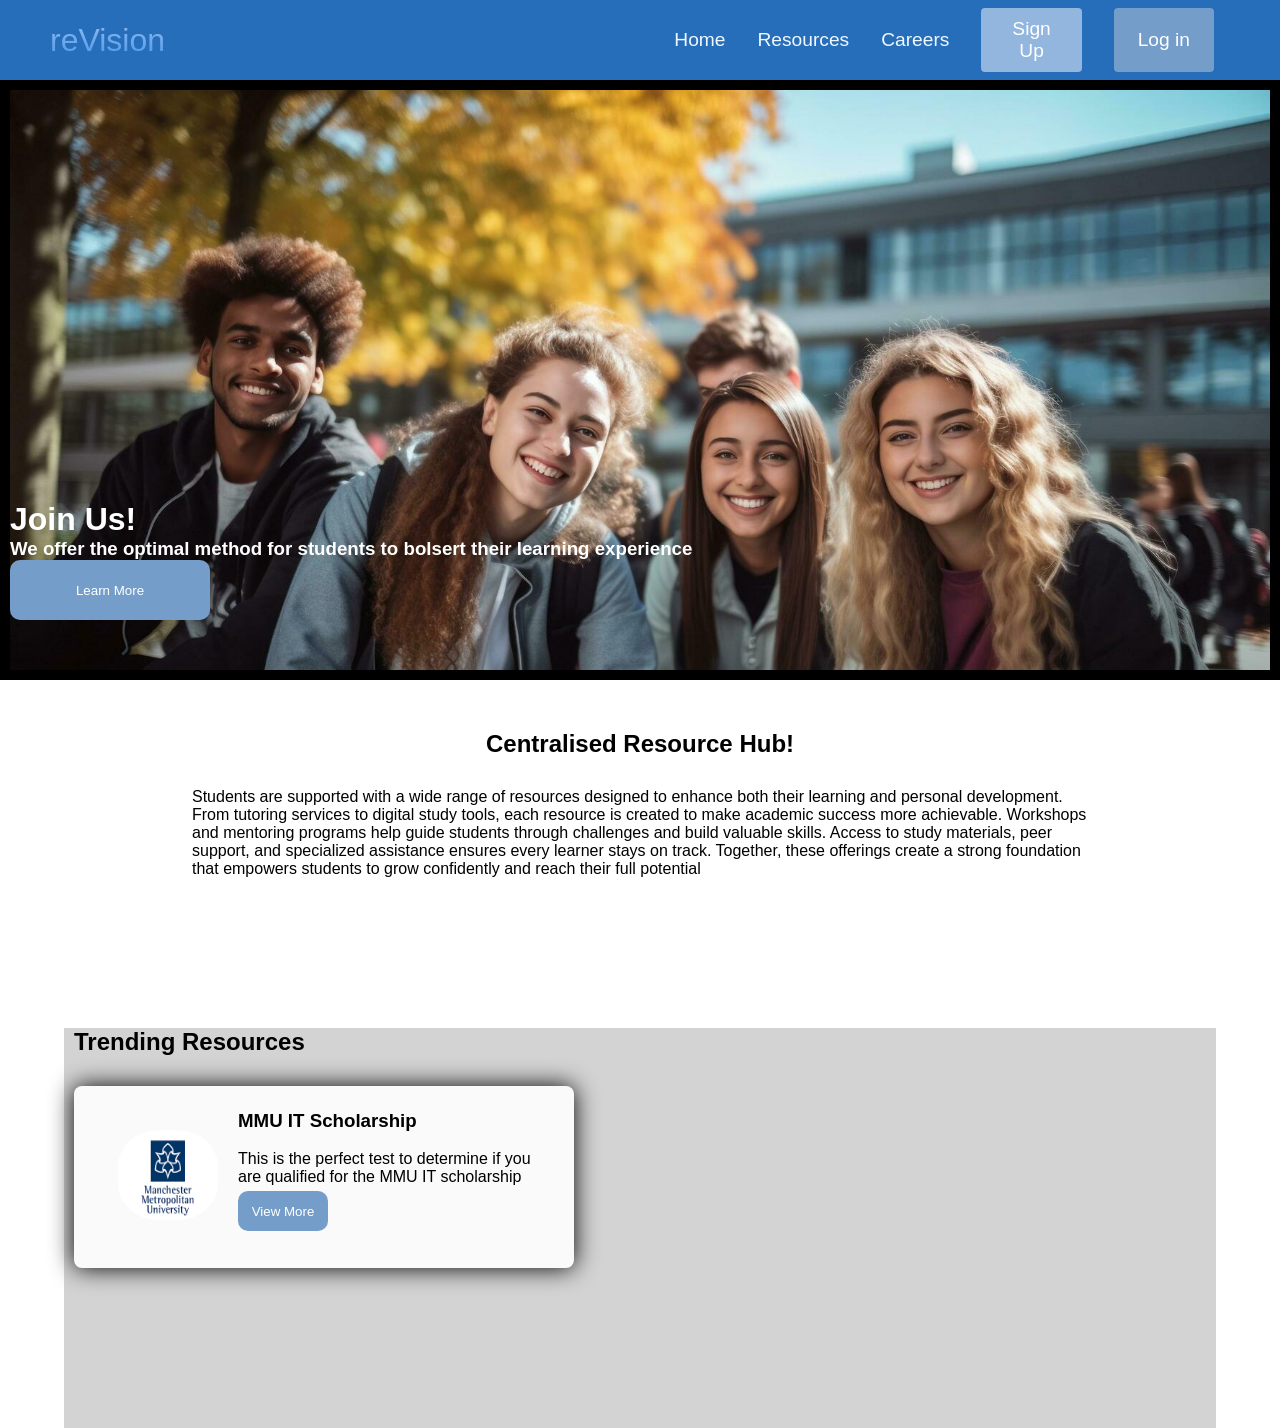
<file: index.html>
<!DOCTYPE html>
<html lang="en">
    <head>
        <meta charset="UTF-8">
        <meta name="viewport" content="width=device-width, initial-scale=1.0">
        <title>reVision - Home Page</title>
        <link rel="stylesheet" href="styles.css">
    </head>

<body>
    <nav class="navbar">
        <div class="navbar_container">
            <a href="./index.html" id="navbar_logo">reVision</a>
            <div class="navbar_toggle" id="mobile-menu">
                <span class="bar"></span>
                <span class="bar"></span>
                <span class="bar"></span>
            </div>
            <ul class="navbar_menu">
                <li class="navbar_item">
                    <a href="./index.html" class="navbar_links">Home</a>
                </li>
                <li class="navbar_item">
                    <a href="./resources.html" class="navbar_links">Resources</a>
                </li>
                <li class="navbar_item">
                    <a href="./careers.html" class="navbar_links">Careers</a>
                </li>
                <li class="navbar_btn">
                    <a href="./signup.html" class="button_SignUp">Sign Up</a>
                </li>
                <li class="navbar_btn">
                    <a href="./login.html" class="button_Login">Log in</a>
                </li>
            </ul>
        </div>
    </nav>

        <div class="div1">
        
        <div class="div1c1">
            <h1 class="conText1"> Join Us! </h1>
        </div> 
        
        <div class="div1c2">
            <h3 class="context3"> We offer the optimal method for students to bolsert their learning experience </h3>
        </div>

        <div class="div1c3">
            <a href="">
                <button class="conButton">Learn More</button>
            </a>
        </div>
        



    </div>

    <div class="divhalf">
        <h2> Centralised Resource Hub!</h2>
        <P>
            Students are supported with a wide range of resources designed to enhance both their learning and personal development.
From tutoring services to digital study tools, each resource is created to make academic success more achievable.
Workshops and mentoring programs help guide students through challenges and build valuable skills.
Access to study materials, peer support, and specialized assistance ensures every learner stays on track.
Together, these offerings create a strong foundation that empowers students to grow confidently and reach their full potential
        </P>
    </div>

    <div class="div2">

        <h2 class="h2_d2">Trending Resources</h2>
        <div class="card">
        <div class="class_section">
            <img src="Logo.png" class="card_image">
        </div>

        <div class="class_section">
            
            <h3 class="c_title"> MMU IT Scholarship </h3> <br>
            <p class="c_body"> This is the perfect test to determine if you are qualified for the MMU IT scholarship </p>
            
            <div>
                <a href="">
                    <button class="cardButton">View More</button>
                </a>
            </div>
            
        </div>


    </div>

    </div>
    </div>

    <script src="app.js"></script>
</body>
</html>
</file>
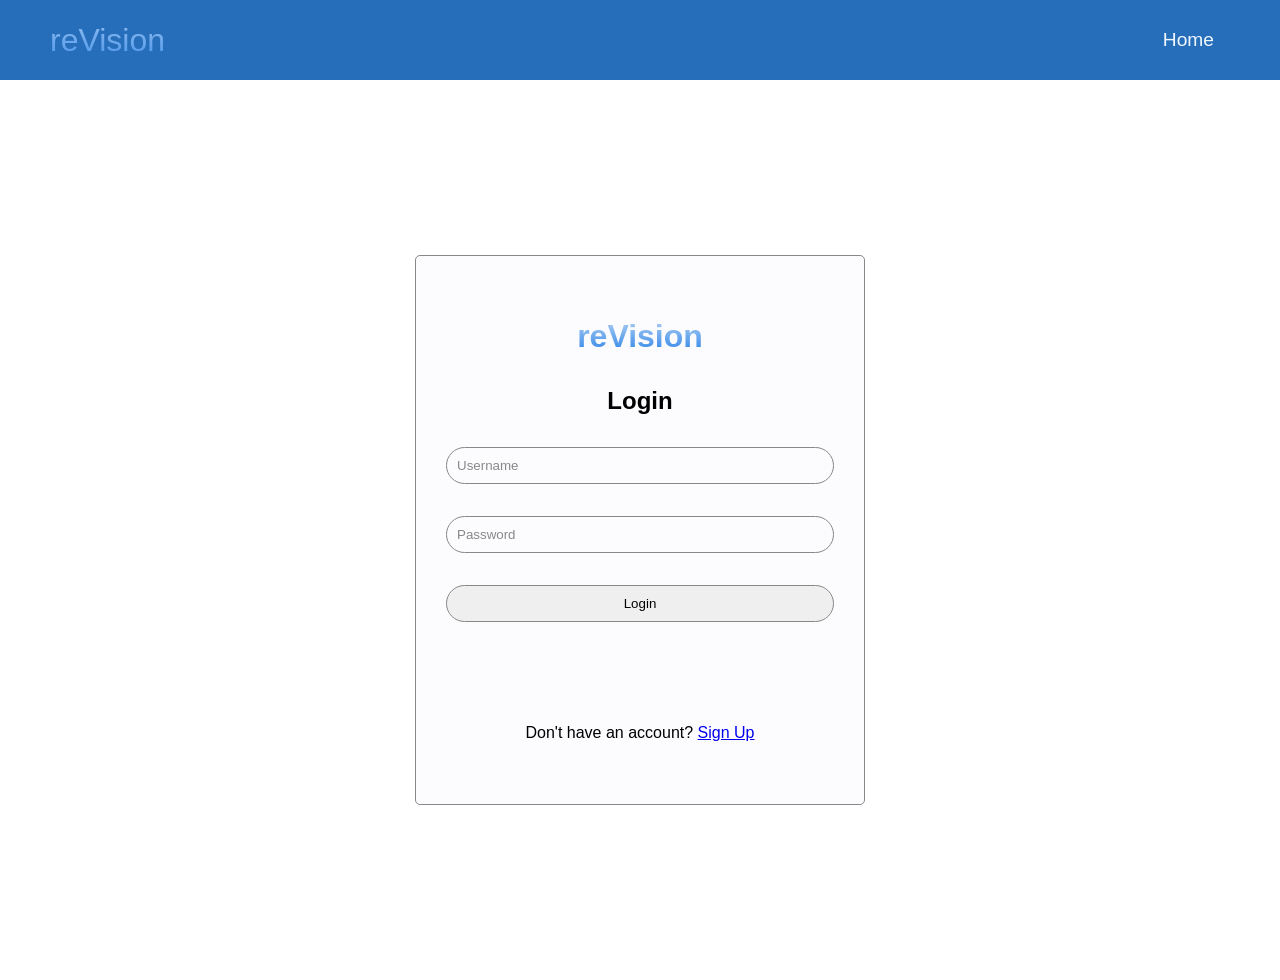
<file: login.html>
<!DOCTYPE html>
<html lang="en">
    <head>
        <meta charset="UTF-8">
        <meta name="viewport" content="width=device-width, initial-scale=1.0">
        <title>reVision - Login</title>
        <link rel="stylesheet" href="styles.css">
    </head>

<body>
    <nav class="navbar">
        <div class="navbar_container">
            <a href="./index.html" id="navbar_logo">reVision</a>
            <div class="navbar_toggle" id="mobile-menu">
                <span class="bar"></span>
                <span class="bar"></span>
                <span class="bar"></span>
            </div>
            <ul class="navbar_menu">
                <li class="navbar_item">
                    <a href="./index.html" class="navbar_links">Home</a>
            </ul>
        </div>
    </nav>
    <div class="loginsignup_form">
        <form id="loginForm">
            <div id="login-container">
                <h1 id="logo-container">reVision</h1>
                <h2>Login</h2>

                <input class="login_input" id="username" type="text" placeholder="Username" name="username" required>
                <input class="login_input" id="password" type="password" placeholder="Password" name="password" required>

                <button class="login_input" id="login_button" type="submit">Login</button>

                <div id="message" style="margin-top: 1rem; font-size: 0.95rem; min-height: 1.4rem;"></div>

                <p>Don't have an account? <a href="./signup.html">Sign Up</a></p>
            </div>
        </form>
    </div>

    <script src="app.js"></script>
</body>
</html>
</file>
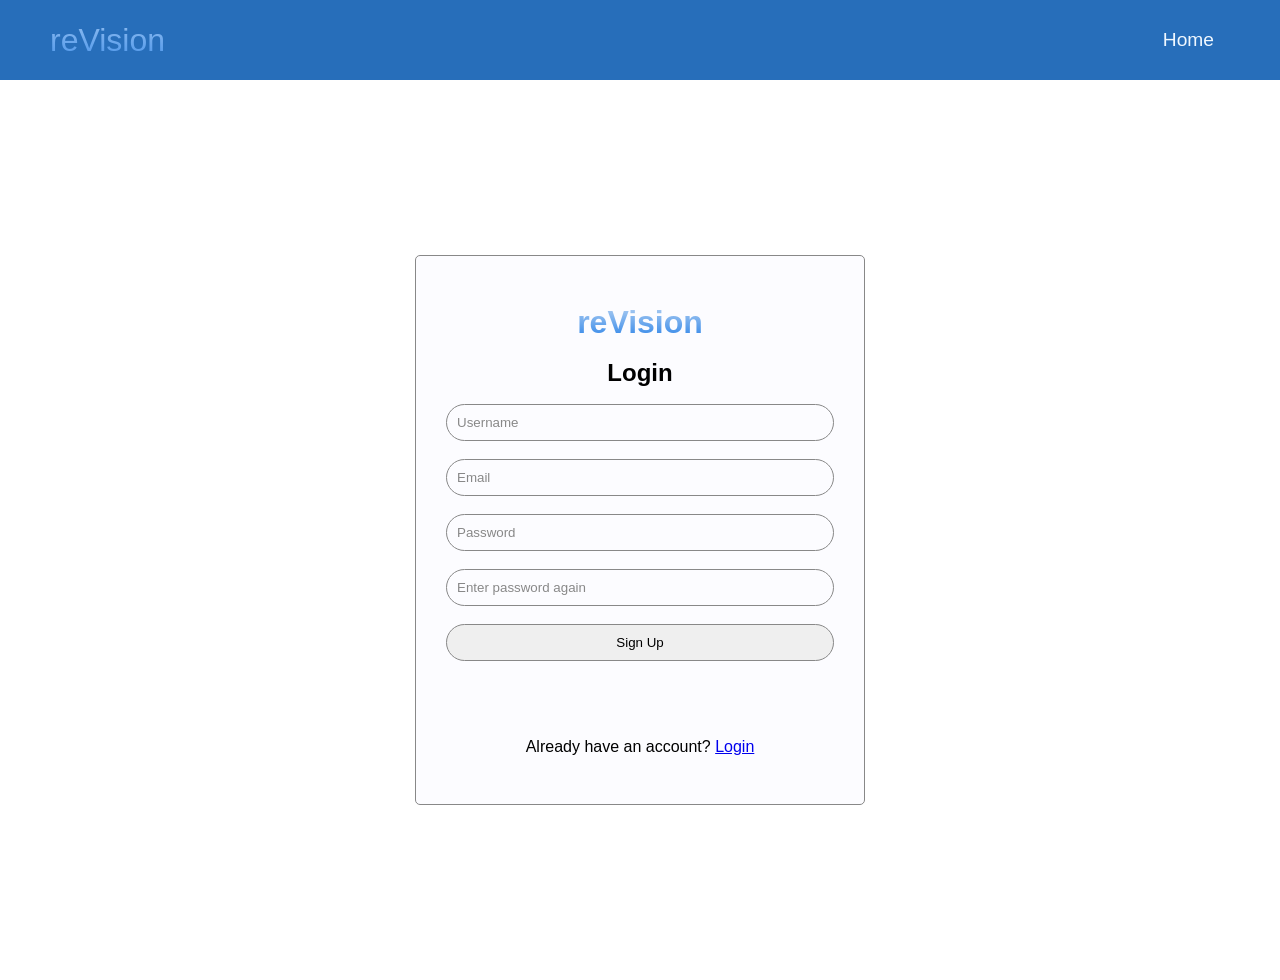
<file: signup.html>
<!DOCTYPE html>
<html lang="en">
    <head>
        <meta charset="UTF-8">
        <meta name="viewport" content="width=device-width, initial-scale=1.0">
        <title>reVision - Sign Up</title>
        <link rel="stylesheet" href="styles.css">
    </head>

<body>
    <nav class="navbar">
        <div class="navbar_container">
            <a href="./index.html" id="navbar_logo">reVision</a>
            <div class="navbar_toggle" id="mobile-menu">
                <span class="bar"></span>
                <span class="bar"></span>
                <span class="bar"></span>
            </div>
            <ul class="navbar_menu">    
                <li class="navbar_item">
                    <a href="./index.html" class="navbar_links">Home</a>
            </ul>
        </div>
    </nav>
    <div class="loginsignup_form">
        <form id="signup" action="#" method="post">
            <div id="login-container">
                <h1 id="logo-container">reVision</h1>
                <h2>Login</h2>

                <input class="login_input" id="userName" type="text" placeholder="Username" name="username">
                <input class="login_input" id="email" type="text" placeholder="Email" name="email">
                <input class="login_input" id="passWord" type="password" placeholder="Password" name="password">
                <input class="login_input" id="rePassword" type="password" placeholder="Enter password again" name="repassword">

                <button class="login_input" id="signup_button" type="submit">Sign Up</button>

                <p>Already have an account? <a href="./login.html">Login</a></p>
            </div>
        </form>
    </div>
    <script src="app.js"></script>
</body>
</html>
</file>
<file: styles.css>
* {
    box-sizing: border-box;
    margin: 0;
    padding: 0;
    font-family: Verdana, Geneva, Tahoma, sans-serif;
}

.navbar {
    background: #276eba;
    height: 80px;
    display: flex;
    justify-content: center;
    align-items: center;
    font-size: 1.2rem;
    position: sticky;
    top: 0;
    z-index: 99;
}

.navbar_container {
    display: flex;
    justify-content: space-between;
    height: 80px;
    z-index: 1;
    width: 100%;
    max-width: 1300px;
    margin: 0 auto;
    padding: 0 50px;
}

#navbar_logo, #logo-container {
    background-color: #1657a1;
    background-image: linear-gradient(to top, #2781e8 0%, #b6d2f2 100%);
    background-size: 100%;
    -webkit-background-clip: text;
    -moz-background-clip: text;
    -webkit-text-fill-color: transparent;
    -moz-text-fill-color: transparent;
    display: flex;
    align-items: center;
    cursor: pointer;
    text-decoration: none;
    font-size: 2rem;
}

.fa-gem {
    margin-right: 0.5rem;
}

.navbar_menu {
    display: flex;
    align-items: center;
    list-style: none;
    text-align: center;
}

.navbar_item {
    height: 80px;
}

.navbar_links {
    color: aliceblue;
    display: flex;
    align-items: center;
    justify-content: center;
    text-decoration: none;
    padding: 0 1rem;
    height: 100%;
}

.navbar_btn {
    display: flex;
    justify-content: center;
    align-items: center;
    padding: 0 1rem;
    width: 100%;
}

.button_SignUp {
    display: flex;
    justify-content: center;
    align-items: center;
    text-decoration: none;
    padding: 10px 20px;
    height: 100%;
    width: 100%;
    border: none;
    outline: none;
    border-radius: 4px;
    background: #92b6de;
    color: white;
}

.button_Login {
    display: flex;
    justify-content: center;
    align-items: center;
    text-decoration: none;
    padding: 21px 20px;
    height: 100%;
    width: 100%;
    border: none;
    outline: none;
    border-radius: 4px;
    background: #759dc9;
    color: white;
}

.button_Login:hover, .button_SignUp:hover, .navbar_links:hover {
    background: #1657a1;
    transform: all 0.3s ease;
}

@media screen and (max-width: 960px) {
    .navbar_container {
        display: flex;
        justify-content: space-between;
        height: 80px;
        z-index: 1;
        width: 100%;
        max-width: 1300px;
        padding: 0;
    }

    .navbar_menu {
        display: grid;
        grid-template-columns: auto;
        margin: auto;
        width: 100%;
        position: absolute;
        top: -1000px;
        opacity: 0;
        transition: all 0.4s ease;
        height: 50vh;
        z-index: -1;
        background: #1657a1;
    }

    .navbar_menu.active {
        background: #1657a1;
        top: 100%;
        opacity: 1;
        transition: all 0.4s ease;
        z-index: 99;
        height: 60vh;
        font-size: 1.6rem;
    }

    #navbar_logo {
        padding-left: 25px;
    }

    .navbar_toggle .bar {
        width: 25px;
        height: 3px;
        margin: 5px auto;
        transition: all 0.3s ease-in-out;
        background: #ffffff;

    }

    .navbar_item {
        width: 100%;
    }

    .navbar_links {
        text-align: center;
        padding: 2rem;
        width: 100%;
        display: table;
    }

    #mobile-menu {
        position: absolute;
        top: 20%;
        right: 5%;
        transform: translate(5%, 20%);
    }

    .navbar_btn {
        padding: 2rem;
    }

    .button_Login {
        display: flex;
        justify-content: center;
        align-items: center;
        width: 80%;
        height: 80px;
        margin: 0;   
    }

    .button_SignUp {
        display: flex;
        justify-content: center;
        align-items: center;
        width: 80%;
        height: 80px;
        margin: 0;
    }

    .navbar_toggle .bar {
        display: block;
        cursor: pointer;
    }

    #mobile-menu.is-active .bar:nth-child(2) {
        opacity: 0;
    }

    #mobile-menu.is-active .bar:nth-child(1) {
        transform: translateY(8px) rotate(45deg);
    }

    #mobile-menu.is-active .bar:nth-child(3) {
        transform: translateY(-8px) rotate(-45deg);
    }
}

.loginsignup_form {
    display: flex;
    flex-direction: column;
    justify-content: center;
    align-items: center;
    min-height: 100vh;
}

#login-container {
    display: flex;
    flex-direction: column;
    justify-content: space-evenly;
    align-items: center;
    background-color: #FCFCFF;
    border: 1px solid #888888;
    width: 450px;
    height: 550px;
    padding: 30px;
    margin: 20px;
    border-radius: 5px;
}

.login_input {
    border-radius: 20px;
    border: 1px solid #888888;
    width: 100%;
    padding: 10px;
}

input[type=text], input[type=password] {
    color: #000000;
    background-color: transparent;
    transition: border-color .2s linear;
}

input::placeholder {
    color: #888888;
}

input[type=text]:focus, input[type=text]:hover,
input[type=password]:focus, input[type=password]:hover {
    outline: none;
    border-color: #000000;
    transition: border-color .2s linear;
}

#login_button {
    color: #000000;
    transition: background-color .2s linear, color .2s linear;
}

#login_button:hover {
    cursor: pointer;
    background-color: #888888;
    color: white;
    transition: background-color .2s linear, color .2s linear;
}


.div1 {
    display: flex;
    justify-content: flex-end;
    align-items: first baseline;
    flex-direction: column;
    background-color: aqua;
    width: 100%;
    height: 600px;
    background-image: url("students-in-university-free-photo.jpg");
    background-size: cover;
    color: #ffffff;
    padding-bottom: 50px;
    border-color: black;
    border-style:solid;
    border-width: 10px;
}




.img1 {
    width: 100%;
    height: 500px;
}

.conButton {
    text-decoration: none;
    padding: 21px 20px;
    height: 60px;
    width: 200px;
    border:#1657a1;
    outline:#1657a1;
    border-radius: 10px;
    background: #759dc9;
    color: white;
    gap: 30px;

}



.divhalf {
    display: flex;
    justify-content: center;
    align-items: center;
    flex-direction: column;
    width: 70%;
    margin-left: auto;
    margin-right: auto;
    margin-top: 50px;
    margin-bottom: 150px;
    gap: 30px;
}

.div2 {
    margin-left: auto;
    margin-right: auto;
    margin-top: 40px;
    display: flex;
    justify-content: flex-start;
    align-items: first baseline;
    flex-direction: column;
    gap: 30px;
    background-color: #D3D3D3;
    width: 90%;
    height: 400px;
    color: black;
   
    padding-left: 10px;
    border-width: 10px;
}

.div2body {
    align-self: center;
    justify-self: center;
}


.card {
    display: flex;
    padding: 24px;
    box-shadow: 0 0 24px rgb(0, 0, 0, 1);
    width: 500px;
    
    border-radius: 8px;
    text-decoration: none;
    color: black;
    background: #fafafa;
    transition: background 0.25;


}


.card:hover {
    background: white;
    width: 510px;
    height: 200px;
}

.card_image {
    width: 100px;
    height: 90px;
    border-radius: 40%;
    margin: 20px;
}

.card_title {
    margin-top: 0;
    font-size: 19px;
    font-weight: bold;
    padding-bottom: 5px;
}

.card_body{
    line-height: 1.5;
    font-size: 15px;
    font-family: 'inconsolata', sans-serif;
    font-weight: 600;
}

.cardButton {
    text-decoration: none;
    padding: 5px;
    height: 40px;
    width: 90px;
    border:#1657a1;
    outline:#1657a1;
    border-radius: 10px;
    background: #759dc9;
    color: white;
    margin-top: 5px;

}

.search_container {
    width: 100%;
    height: 10vh;
    display: flex;
    align-items: left;
    justify-content: center;
    padding: 50px;
}

.search_form {
    width: 600px;
    height: 55px;
    display: flex;
}

.search_form input{
    flex: 1;
}

.search_form button{
    padding: 10px 50px;
    letter-spacing: 1px;
    cursor: pointer;
}

.user_cards1 {
    display: grid;
    grid-template-columns: repeat(auto-fill, minmax(1400px, 1fr));  
    gap: 1.5rem;                                                 
    padding: 2rem 1rem;                                           
    max-width: 1400px;                                            
    margin: 0 auto;                                               
    width: 100%;                                                  
}

.card1 {
    background-color: #ffffff;
    border: 1px solid #ddd;                                       
    border-radius: 8px;
    padding: 1.25rem;
    box-shadow: 0 4px 12px rgba(0, 0, 0, 0.08);                 
    transition: transform 0.15s ease, box-shadow 0.2s ease;
    min-height: 140px;                                            
}

.card1:hover {
    transform: translateY(-6px);
    box-shadow: 0 8px 20px rgba(0, 0, 0, 0.12);
}

.card_header1 {
    font-size: 1.15rem;
    font-weight: 600;
    margin-bottom: 0.75rem;
    color: #222;
}

.card_body1 {
    font-size: 0.95rem;
    line-height: 1.5;
    color: #444;
    white-space: pre-wrap;   
    word-break: break-word;
}

.hide {
    display: none;
}
</file>
